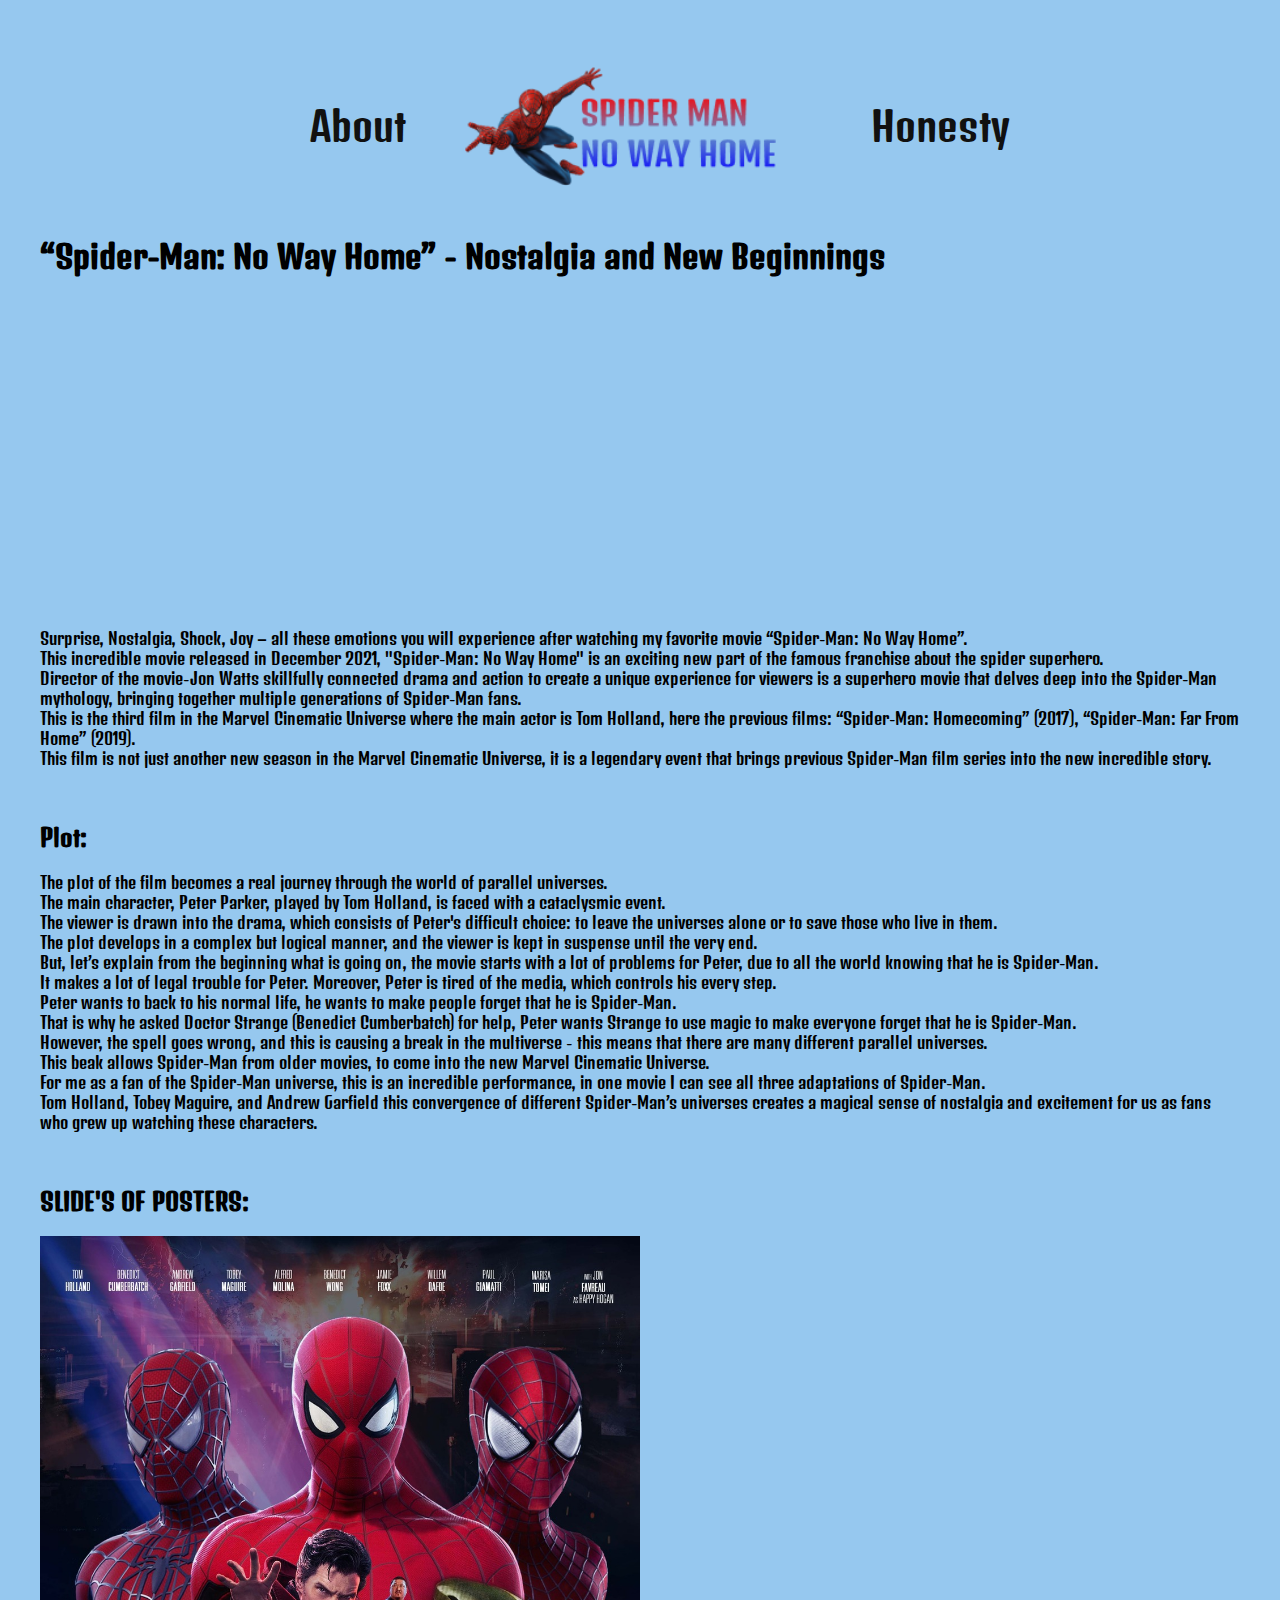
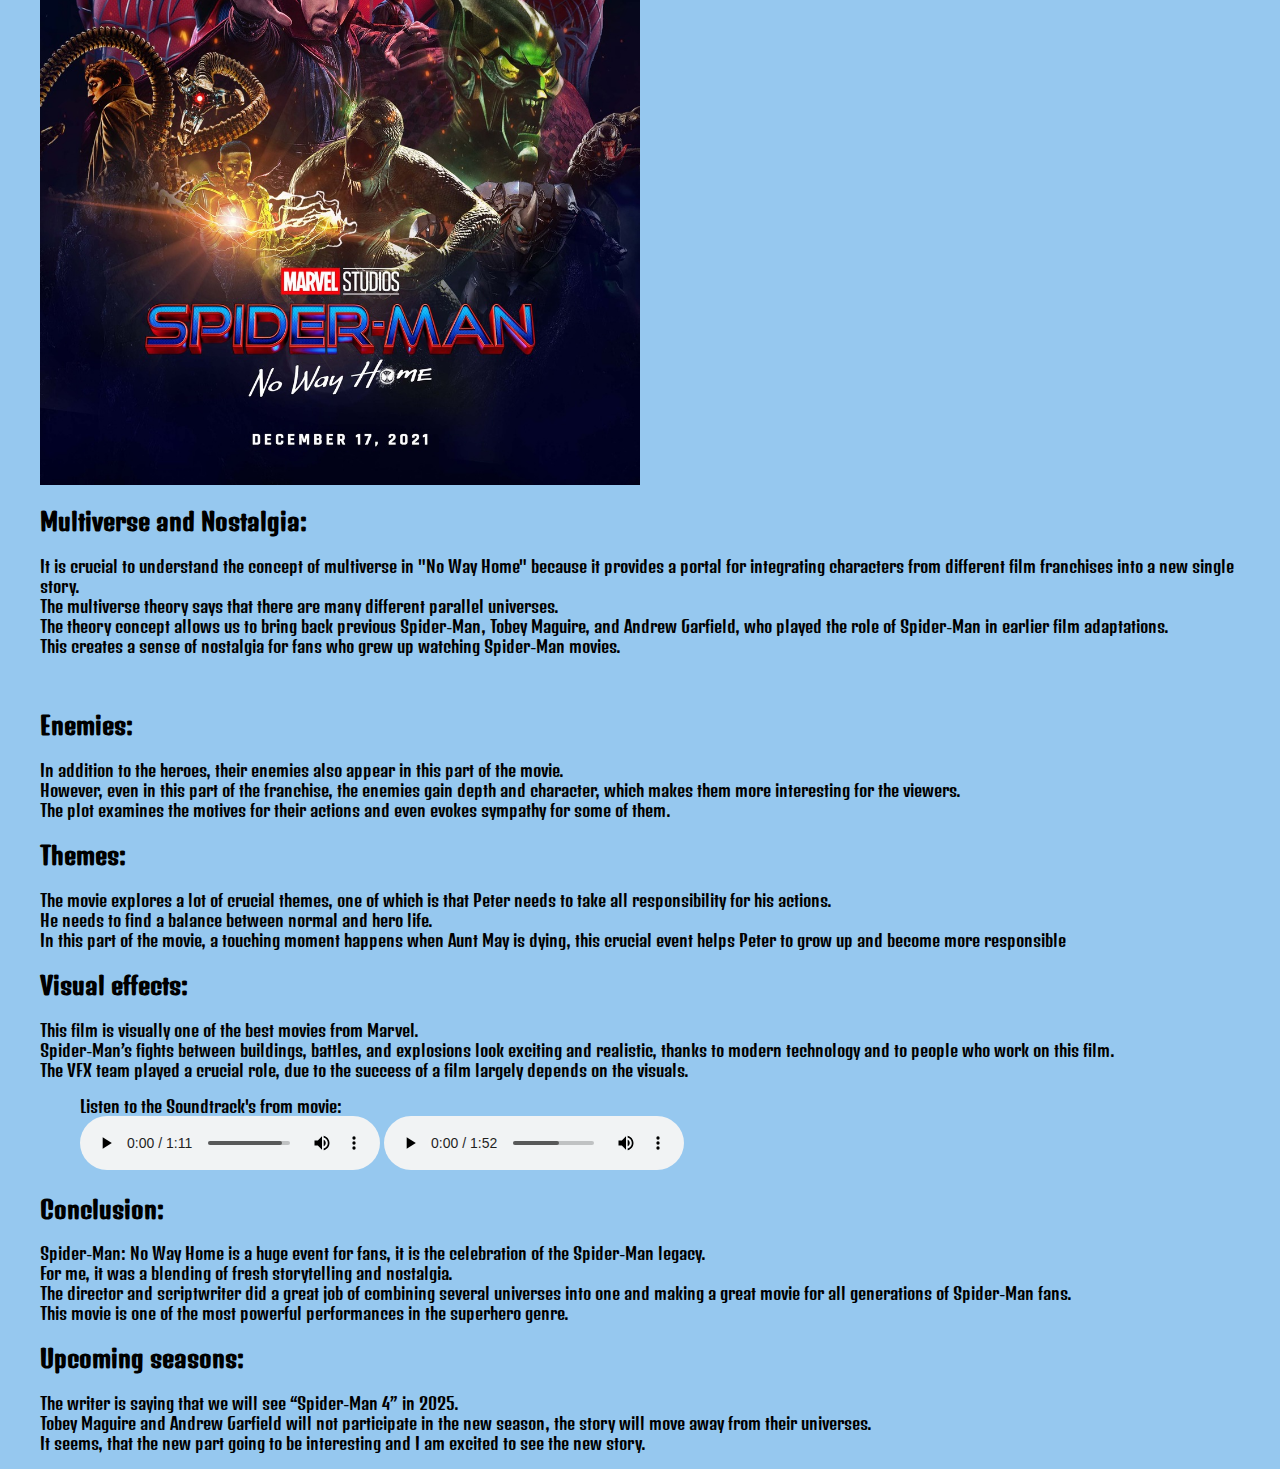
<file: src/index.html>
<!DOCTYPE html>
<html lang="en">
<head>
  <meta charset="UTF-8">
  <meta name="viewport" content="width=device-width, initial-scale=1.0">
  <title>Movie</title>
  <link rel="stylesheet" href="css/style.css">
  

</head>

<body>
  <header class="header">
        <nav class="header__nav nav">
            <ul class="nav__list">
                <li class="nav__item"><a href="about.html" class="nav__link">About</a></li>
                <li class="nav__item"><a href="index.html" class="nav__link">
                        <div class="nav__image"><img src="img/logo.png" alt="logo"></div>
                    </a>
                </li>
                <li class="nav__item"><a href="honesty.html" class="nav__link">Honesty</a></li>
                
            </ul>
        </nav>
</header>
  <div class="container">
    <h1 class="main">“Spider-Man: No Way Home” - Nostalgia and New Beginnings</h1>
    <div class="yt">
      <iframe width="560" height="315" src="https://www.youtube.com/embed/JfVOs4VSpmA?si=ttx5I05_vGj3M4vg" title="YouTube video player" frameborder="0" allow="accelerometer; autoplay; clipboard-write; encrypted-media; gyroscope; picture-in-picture; web-share" referrerpolicy="strict-origin-when-cross-origin" allowfullscreen></iframe>
    </div>
    
  <p class="f1">Surprise, Nostalgia, Shock, Joy – all these emotions you will experience after watching my favorite movie “Spider-Man: No Way Home”. <br> This incredible movie released in December 2021, "Spider-Man: No Way Home" is an exciting new part of the famous franchise about the spider superhero. <br> Director of the movie-Jon Watts skillfully connected drama and action to create a unique experience for viewers is a superhero movie that delves deep into the Spider-Man mythology, bringing together multiple generations of Spider-Man fans. <br>This is the third film in the Marvel Cinematic Universe where the main actor is Tom Holland, here the previous films: “Spider-Man: Homecoming” (2017), “Spider-Man: Far From Home” (2019). <br> This film is not just another new season in the Marvel Cinematic Universe, it is a legendary event that brings previous Spider-Man film series into the new incredible story.</p>
  <br>
  <h2 class="main2">Plot:</h2>
  <p class="f2">The plot of the film becomes a real journey through the world of parallel universes. <br> The main character, Peter Parker, played by Tom Holland, is faced with a cataclysmic event. <br>The viewer is drawn into the drama, which consists of Peter's difficult choice: to leave the universes alone or to save those who live in them. <br> The plot develops in a complex but logical manner, and the viewer is kept in suspense until the very end. <br> But, let’s explain from the beginning what is going on, the movie starts with a lot of problems for Peter, due to all the world knowing that he is Spider-Man. <br> It makes a lot of legal trouble for Peter. Moreover, Peter is tired of the media, which controls his every step. <br>Peter wants to back to his normal life, he wants to make people forget that he is Spider-Man. <br>That is why he asked Doctor Strange (Benedict Cumberbatch) for help, Peter wants Strange to use magic to make everyone forget that he is Spider-Man. <br> However, the spell goes wrong, and this is causing a break in the multiverse - this means that there are many different parallel universes. <br>This beak allows Spider-Man from older movies, to come into the new Marvel Cinematic Universe. <br>For me as a fan of the Spider-Man universe, this is an incredible performance, in one movie I can see all three adaptations of Spider-Man. <br> Tom Holland, Tobey Maguire, and Andrew Garfield this convergence of different Spider-Man’s universes creates a magical sense of nostalgia and excitement for us as fans who grew up watching these characters.</p>
  <br>
  <h2 class="slides">SLIDE'S OF POSTERS:</h2>
  <div id = "slider">
    <figure>
      <img src="img/spider1.jpg">
      <img src="img/spider2.png">
      <img src="img/spider3.png">
    </figure>
  </div>
  <h2 class="main3">Multiverse and Nostalgia:</h2>
  <p class="f3">It is crucial to understand the concept of multiverse in "No Way Home" because it provides a portal for integrating characters from different film franchises into a new single story. <br> The multiverse theory says that there are many different parallel universes. <br> The theory concept allows us to bring back previous Spider-Man, Tobey Maguire, and Andrew Garfield, who played the role of Spider-Man in earlier film adaptations. <br> This creates a sense of nostalgia for fans who grew up watching Spider-Man movies.</p>
  <br>
  <h2 class="main4">Enemies:</h2>
  <p class="f4">In addition to the heroes, their enemies also appear in this part of the movie. <br> However, even in this part of the franchise, the enemies gain depth and character, which makes them more interesting for the viewers. <br>The plot examines the motives for their actions and even evokes sympathy for some of them.</p>
  <h2 class="main5">Themes:</h2>
  <p class="f5">The movie explores a lot of crucial themes, one of which is that Peter needs to take all responsibility for his actions. <br> He needs to find a balance between normal and hero life. <br>In this part of the movie, a touching moment happens when Aunt May is dying, this crucial event helps Peter to grow up and become more responsible</p>
  <h2 class="main6">Visual effects:</h2>
  <p class="f6">This film is visually one of the best movies from Marvel. <br> Spider-Man’s fights between buildings, battles, and explosions look exciting and realistic, thanks to modern technology and to people who work on this film.  <br>The VFX team played a crucial role, due to the success of a film largely depends on the visuals. </p>
  <figure>
    <figcaption>Listen to the Soundtrack's from movie:</figcaption>
    <audio controls src="audio/intro1.mp4"></audio>
    <audio controls src="audio/intro2.mp4"></audio>
  </figure>
  
  </audio>
  <h2 class="main7">Conclusion:</h2>
  <p class="f7">Spider-Man: No Way Home is a huge event for fans, it is the celebration of the Spider-Man legacy. <br> For me, it was a blending of fresh storytelling and nostalgia. <br> The director and scriptwriter did a great job of combining several universes into one and making a great movie for all generations of Spider-Man fans. <br>This movie is one of the most powerful performances in the superhero genre.</p>
  <h2 class="main8">Upcoming seasons:</h2>
  <p class="f8">The writer is saying that we will see “Spider-Man 4” in 2025. <br>Tobey Maguire and Andrew Garfield will not participate in the new season, the story will move away from their universes. <br> It seems, that the new part going to be interesting and I am excited to see the new story.</p>
  </div>
</body>
</html>
</file>
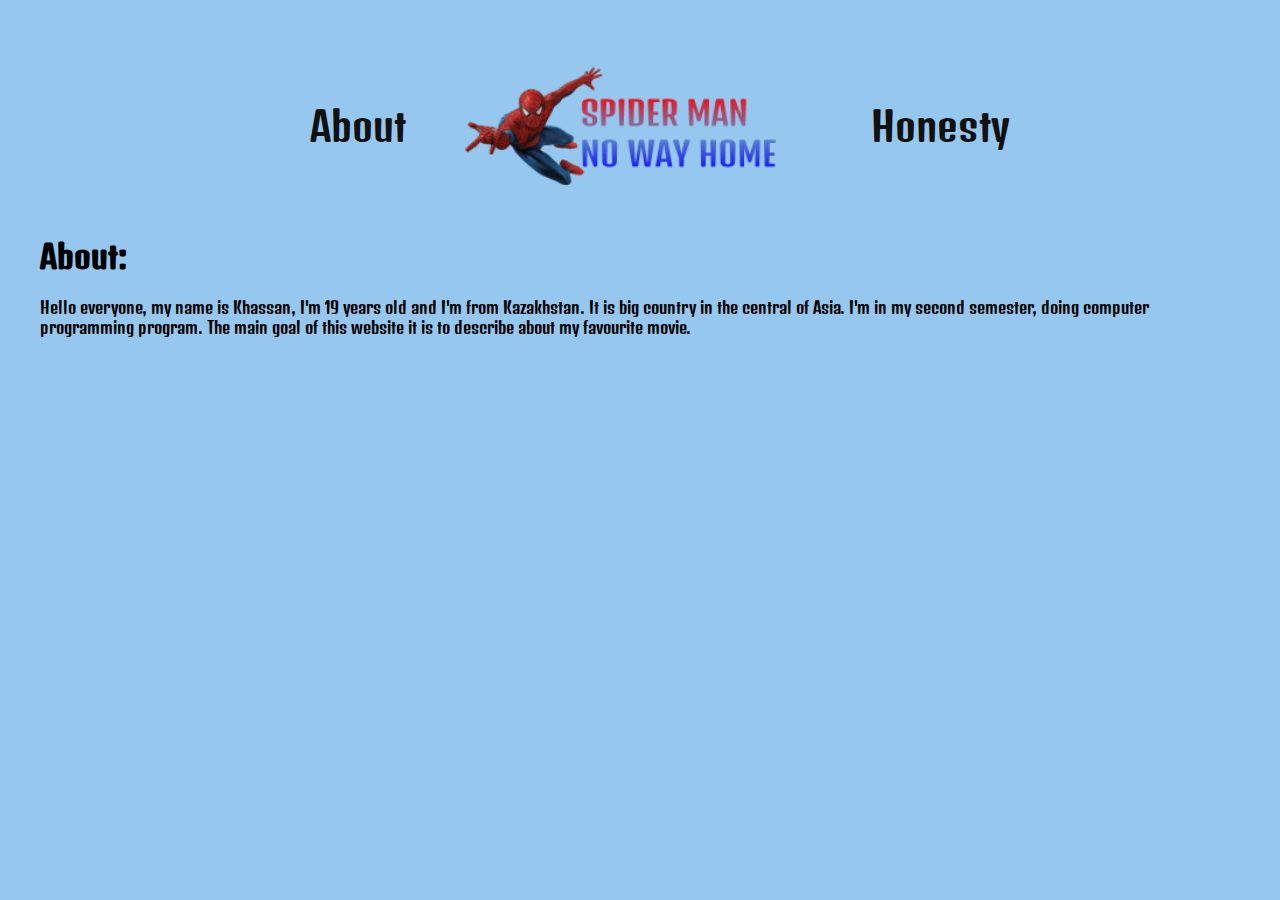
<file: src/about.html>
<!DOCTYPE html>
<html lang="en">
<head>
  <meta charset="UTF-8">
  <meta name="viewport" content="width=device-width, initial-scale=1.0">
  <title>About</title>
  <link rel="stylesheet" href="css/style.css">
</head>
<body>
  <header class="header">
    <nav class="header__nav nav">
        <ul class="nav__list">
            <li class="nav__item"><a href="about.html" class="nav__link">About</a></li>
            <li class="nav__item"><a href="index.html" class="nav__link">
                    <div class="nav__image"><img src="img/logo.png" alt="logo"></div>
                </a>
            </li>
            <li class="nav__item"><a href="honesty.html" class="nav__link">Honesty</a></li>
            
        </ul>
    </nav>
</header>
<div class="container">
  <h1 class="a1">About:</h1>
  <p class="a2">Hello everyone, my name is Khassan, I'm 19 years old and I'm from Kazakhstan. It is big country in the central of Asia. I'm in my second semester, doing computer programming program. The main goal of this website it is to describe about my favourite movie.</p>
</div>
</body>
</html>
</file>
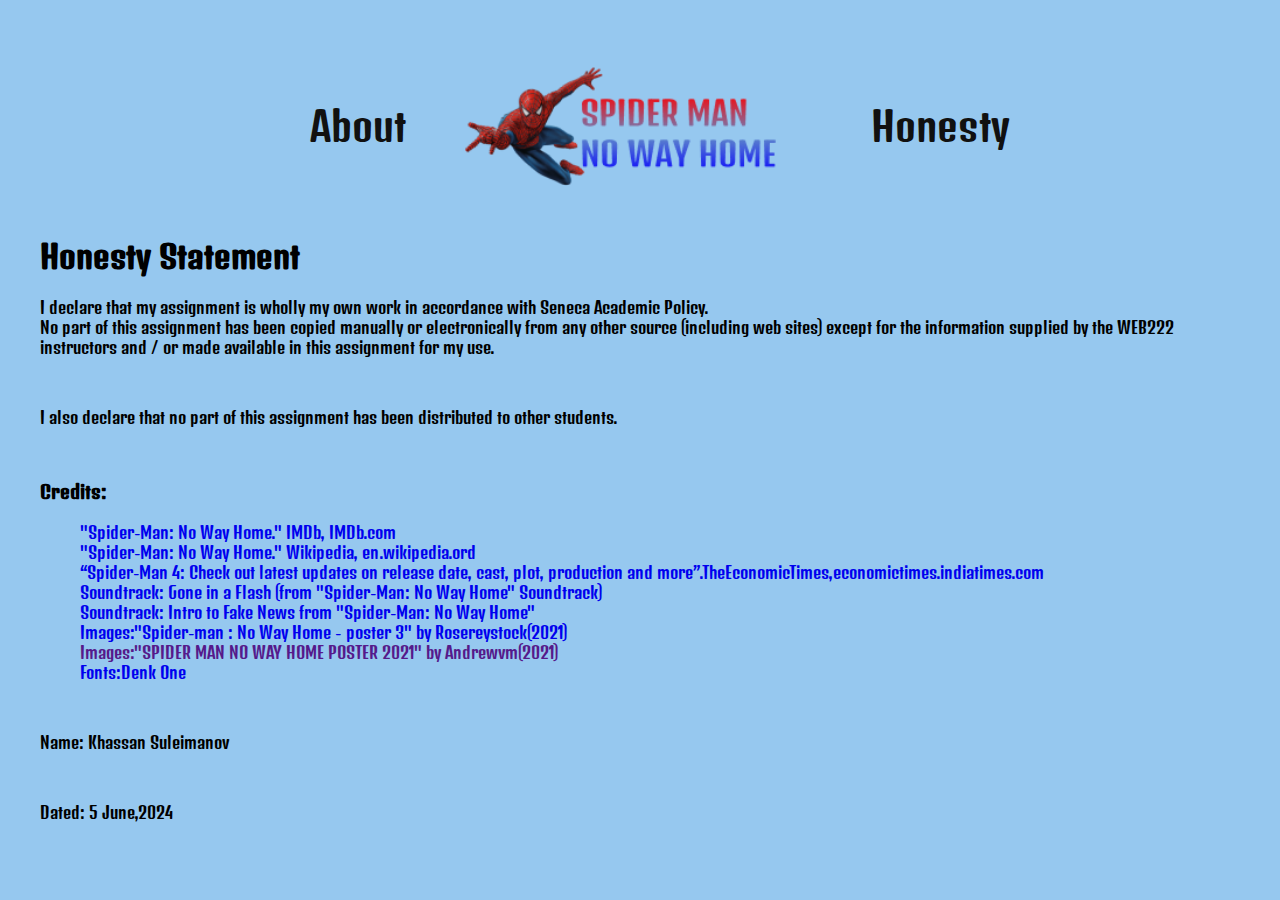
<file: src/honesty.html>
<!-- Your Honest page should go here.  Use the following info in your page:

  Honesty Statement

  I declare that my assignment is wholly my own work in accordance with Seneca Academic
  Policy. No part of this assignment has been copied manually or electronically from any
  other source (including web sites) except for the information supplied by the WEB222
  instructors and / or made available in this assignment for my use.

  I also declare that no part of this assignment has been distributed to other students.

  Credits

  Include proper links, citations, references, etc to any material you have used in the site.

  Name: Your Name Here...

  Dated: Date Here...

-->
<!DOCTYPE html>
<html lang="en">
<head>
  <meta charset="UTF-8">
  <meta name="viewport" content="width=device-width, initial-scale=1.0">
  <title>Honesty</title>
  <link rel="stylesheet" href="css/style.css">
</head>
<body>
  <header class="header">
    <nav class="header__nav nav">
        <ul class="nav__list">
            <li class="nav__item"><a href="about.html" class="nav__link">About</a></li>
            <li class="nav__item"><a href="index.html" class="nav__link">
                    <div class="nav__image"><img src="img/logo.png" alt="logo"></div>
                </a>
            </li>
            <li class="nav__item"><a href="honesty.html" class="nav__link">Honesty</a></li>
            
        </ul>
    </nav>
</header>
<div class="container">
  <h1 class="h1">Honesty Statement</h1>
  <p class="h2">I declare that my assignment is wholly my own work in accordance with Seneca Academic
    Policy. <br>No part of this assignment has been copied manually or electronically from any
    other source (including web sites) except for the information supplied by the WEB222
    instructors and / or made available in this assignment for my use.</p>
  <br>
  <p class="h3"> I also declare that no part of this assignment has been distributed to other students.</p>
  <br>
  <h3 class="h4">Credits:</h3>
  <ul class="li1">
    <li> <a href="www.imdb.com/title/tt10872600/">"Spider-Man: No Way Home." IMDb, IMDb.com</a></li>
    <li> <a href="https://en.wikipedia.org/wiki/Spider-Man:_No_Way_Home">"Spider-Man: No Way Home." Wikipedia, en.wikipedia.ord</a></li>
    <li> <a href="https://economictimes.indiatimes.com/news/international/us/spider-man-4-check-out-latest-updates-on-release-date-cast-plot-production-and-more/articleshow/107732642.cms?from=mdr#">“Spider-Man 4: Check out latest updates on release date, cast, plot, production and more”.TheEconomicTimes,economictimes.indiatimes.com</a></li>
    <li> <a href="https://youtu.be/juo6m5qxuv8">Soundtrack: Gone in a Flash (from "Spider-Man: No Way Home" Soundtrack)</a></li>
    <li> <a href="https://youtu.be/hOGwK_-Xz2I">Soundtrack: Intro to Fake News from "Spider-Man: No Way Home"</a></li>
    <li><a href="https://www.deviantart.com/rosereystock/art/Spider-man-No-Way-Home-poster-3-897911010">Images:"Spider-man : No Way Home - poster 3" by Rosereystock(2021)</a></li>
    <li><a href="">Images:"SPIDER MAN NO WAY HOME POSTER 2021" by Andrewvm(2021)</a></li>
    <li><a href="https://fonts.googleapis.com/css?family=Denk+One:regular">Fonts:Denk One</a></li>
  </ul>
  <br>
  <p class="h5">Name: Khassan Suleimanov</p>
  <br> 
  <p class="h6">Dated: 5 June,2024</p>
</div>
</body>
</html>
</file>
<file: src/css/style.css>
@import url(https://fonts.googleapis.com/css?family=Denk+One:regular);
.header{
  height: 120px;
  position: relative;
  margin-bottom: 100px;
}
.container{
  max-width: 1200px;
  margin: 0 auto;
}
.header__nav{
  margin: 0 auto;
  max-width: 800px;
}
.nav__list{
  display: flex;
  align-items: center;
  justify-content: space-around;
}
.nav__link{
  font-size: 40px;
  font-weight: 500;
  color: #111;
  cursor: pointer;
  padding: 10px;
  font-family: 'Denk One';
}
.nav__image{
  height: 120px;
}
.nav__image img{
  width: 100%;
  height: 100%;
  object-fit: contain;
}
body{
  padding: 0;
  margin: 0;
  box-sizing: border-box;
}
ul,li{
  list-style: none;
}
a{
  text-decoration: none;
}
body{
  background-color: #96C8EF;
}
#slider {
  overflow: hidden;
  width: 50%;
}
#slider figure{
position: relative;
width: 500%;
margin: 0;
left: 0;
animation: 20s slider infinite;
}
#slider figure img{
  float: left;
  width: 20%;
}
@keyframes slider {
  0%{
    left: 0;
  }
  20% {
    left: 0;
  }
  25% {
    left: -100%;
  }
  45% {
    left: -100%;
  }
  50%{
    left: -200%;
  }
  70% {
    left: -200%;
  }
}
.main{
  font-family: 'Denk One';
}
.f1{
  font-family: 'Denk One';
  font-weight: 100;
}
.main2{
  font-family: 'Denk One';
}
.f2{
  font-family: 'Denk One';
  font-weight: 100;
}
.slides{
  font-family: 'Denk One';
}
.main3{
  font-family: 'Denk One';
}
.f3{
  font-family: 'Denk One';
  font-weight: 100;
}
.main4{
  font-family: 'Denk One';
}
.f4{
  font-family: 'Denk One';
  font-weight: 100;
}
.main5{
  font-family: 'Denk One';
}
.f5{
  font-family: 'Denk One';
  font-weight: 100;
}
.main6{
  font-family: 'Denk One';
}
.f6{
  font-family: 'Denk One';
  font-weight: 100;
}
figcaption{
  font-family: 'Denk One';
  font-weight: 100;
}
.main7{
  font-family: 'Denk One';
}
.f7{
  font-family: 'Denk One';
  font-weight: 100;
}
.main8{
  font-family: 'Denk One';
}
.f8{
  font-family: 'Denk One';
  font-weight: 100;
}
.a1{
  font-family: 'Denk One';
}
.a2{
  font-family: 'Denk One';
  font-weight: 100;
}
.li1{
  font-family: 'Denk One';
  font-weight: 100;
}
.h1{
  font-family: 'Denk One';
}
.h2{
  font-family: 'Denk One';
  font-weight: 100;
}
.h3{
  font-family: 'Denk One';
  font-weight: 100;
}
.h4{
  font-family: 'Denk One';
}
.h5{
  font-family: 'Denk One';
  font-weight: 100;
}
.h6{
  font-family: 'Denk One';
  font-weight: 100;
}
.yt{
  display: flex;
  justify-content: center;
}
</file>
